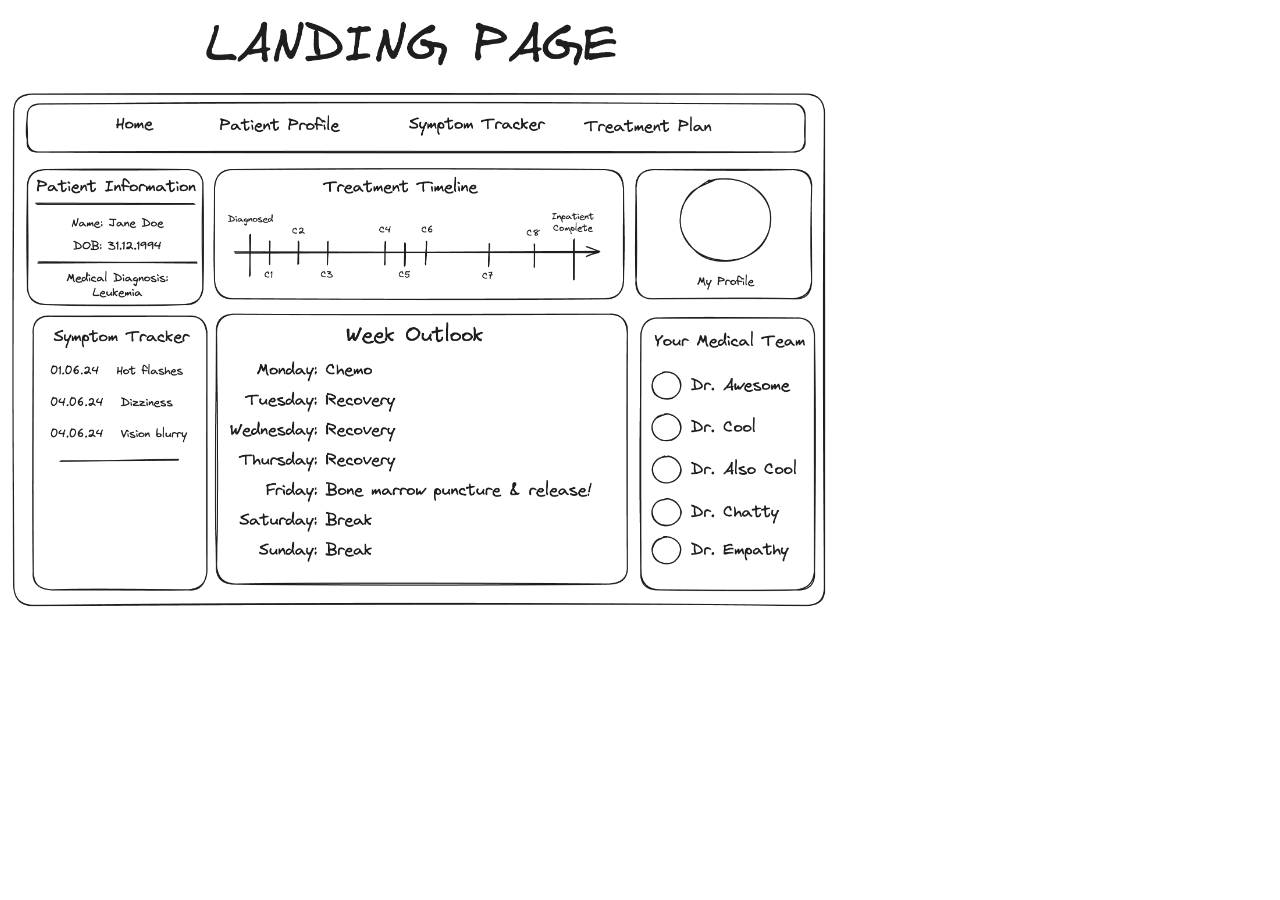
<file: patientMgmt-landingPage.html>
<!DOCTYPE html>
<html lang="en">
	<head>
		<meta charset="UTF-8" />
		<title>Patient Management</title>
		<link rel="stylesheet" href="/assets/css/other.css" />
	</head>
	<body>
		<section class="concept">
			<img src="assets/images/landingPage.png" alt="Concept Drawing" />
		</section>
	</body>
</html>
</file>
<file: assets/css/other.css>
/******************************************
/* CSS
/*******************************************/

/* Box Model Hack */
* {
	box-sizing: border-box;
}

/******************************************
/* LAYOUT
/*******************************************/
img {
	justify-items: center;
	align-items: center;
	width: 65%;
}

/******************************************
/* ADDITIONAL STYLES
/*******************************************/
</file>
